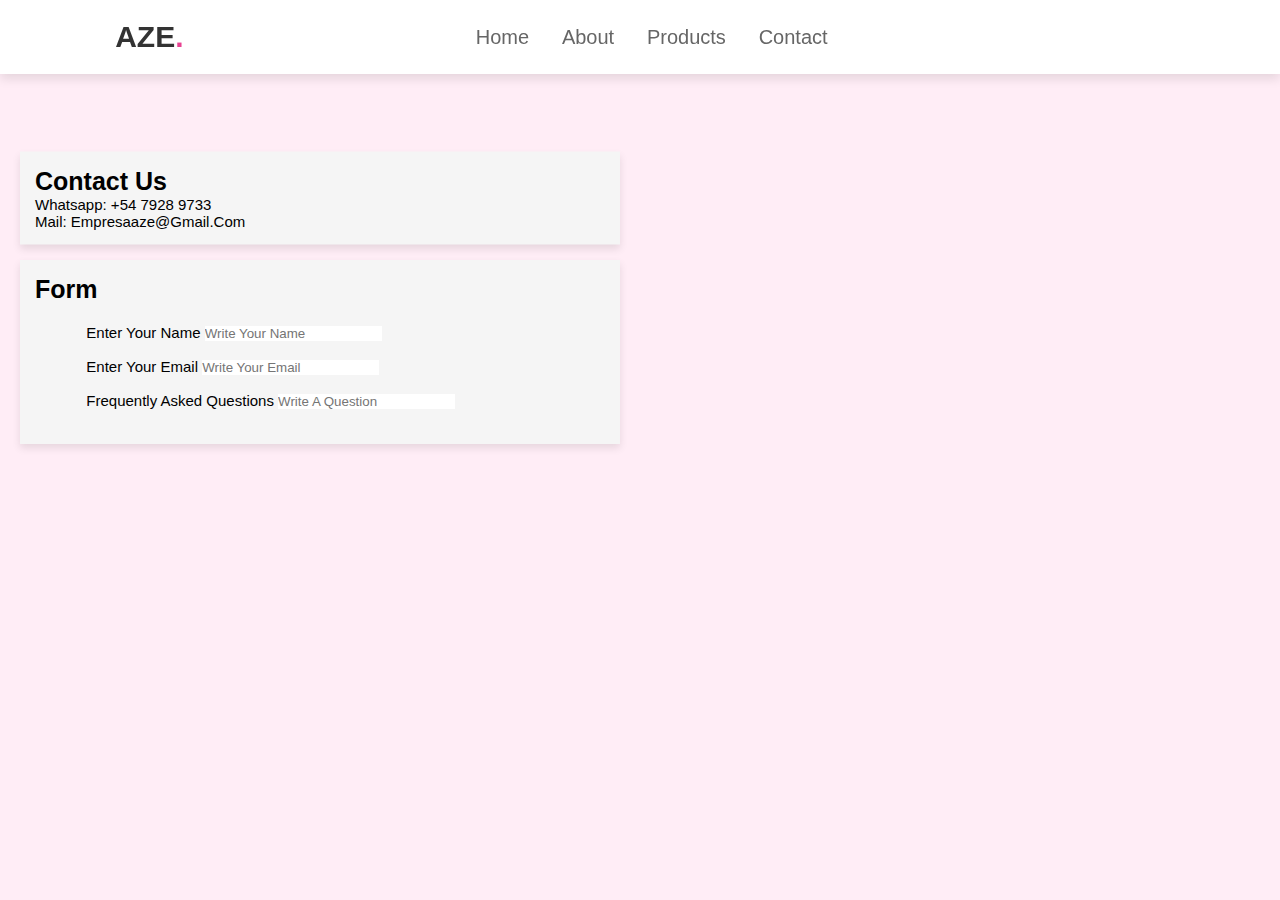
<file: images/contact.html>
<!DOCTYPE html>
<html lang="en">
<head>
    <meta charset="UTF-8">
    <meta name="viewport" content="width=device-width, initial-scale=1.0">
    <title>Contact</title>
    <link rel="stylesheet" href="contact.css"/>
</head>
<body>
    <header>

        <input type="checkbox" name="" id="toggler">
        <label for="toggler" class="fas fa-bars"></label> 
        
         <a href="#" class="logo">AZE<span>.</span></a>
       
        <nav class="navbar">
        <a href="index.html">home</a>
        <a href="index.html">about</a>
        <a href="products.html">products</a>
        <a href="contact.html">contact</a>
        </nav>
        
        <div class="icons">
        <a href="#" class="fas fa-heart"></a>
        <a href="#" class="fas fa-shopping-cart"></a>
        <a href="#" class="fas fa-user"></a>
        </div>
        
     </header>

    </br>
</br>
</br>

</br>
</br>   
</br>
</br>
</br>
</br>
</br>
</br>
</br>
</br>
</br>
</br>
</br>
</br>
</br>


    <section id="contactus">
        <h1 id="pri1">Contact Us</h1>
        <p id="pri2">Whatsapp: +54 7928 9733</p>
        <p id="pri2">Mail: empresaaze@gmail.com</p>
    </section>
    

</br>
    </br>
    </br>
    </br>
    </br>
    </br>
    </br>
    </br>
    </br>
</br>
</br>
</br>
</br>
</br>


    
    <form id="formulario">
        <h1 id="pri1">Form</h1>
        <section id="pri2">
        <label for="Name">Enter your name</label>
        <input type="text" placeholder="Write your name">
        <br/>
        <br/>
        <label for="email">Enter your email</label>
        <input type="text" placeholder="Write your email">
        <br/>
        <br/>
        <label for="questions">Frequently asked questions</label>
        <input type="text" placeholder="Write a question">
        </section>
    </form>
    



</body>
</html>
</file>
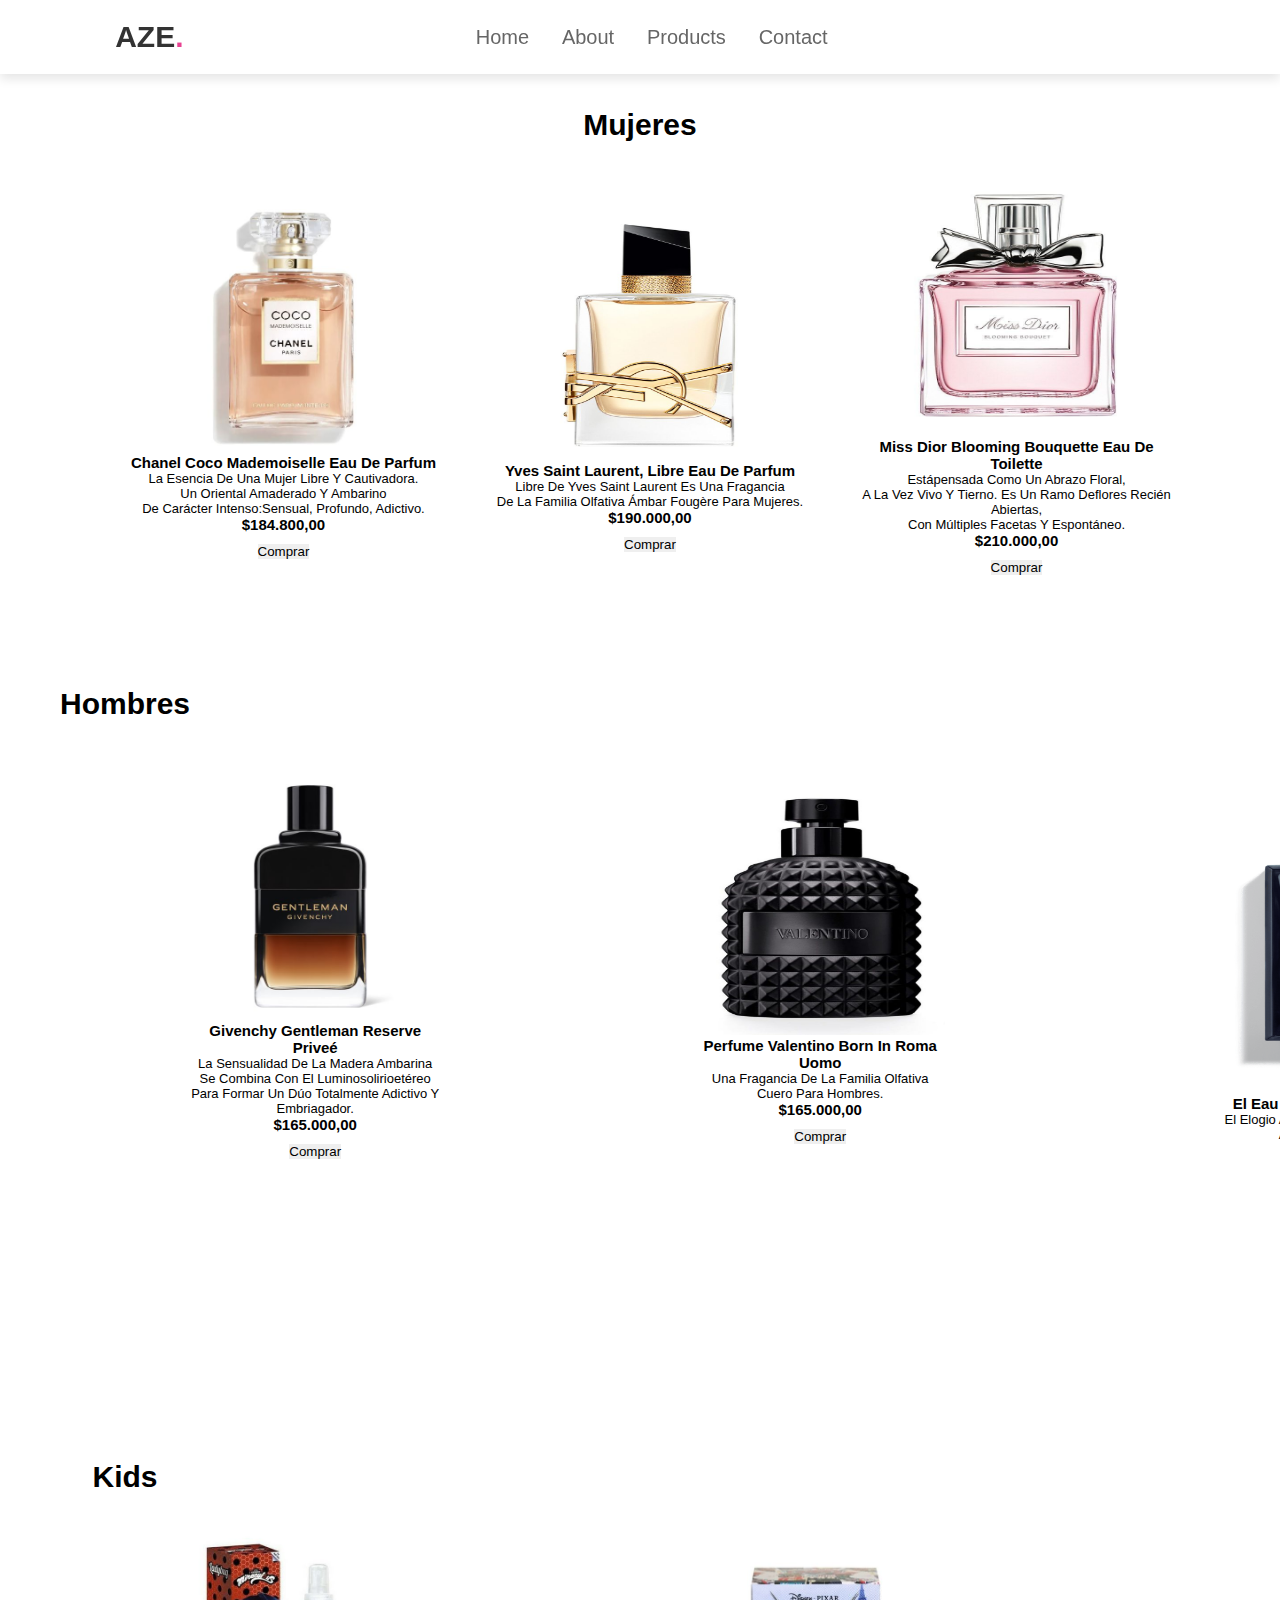
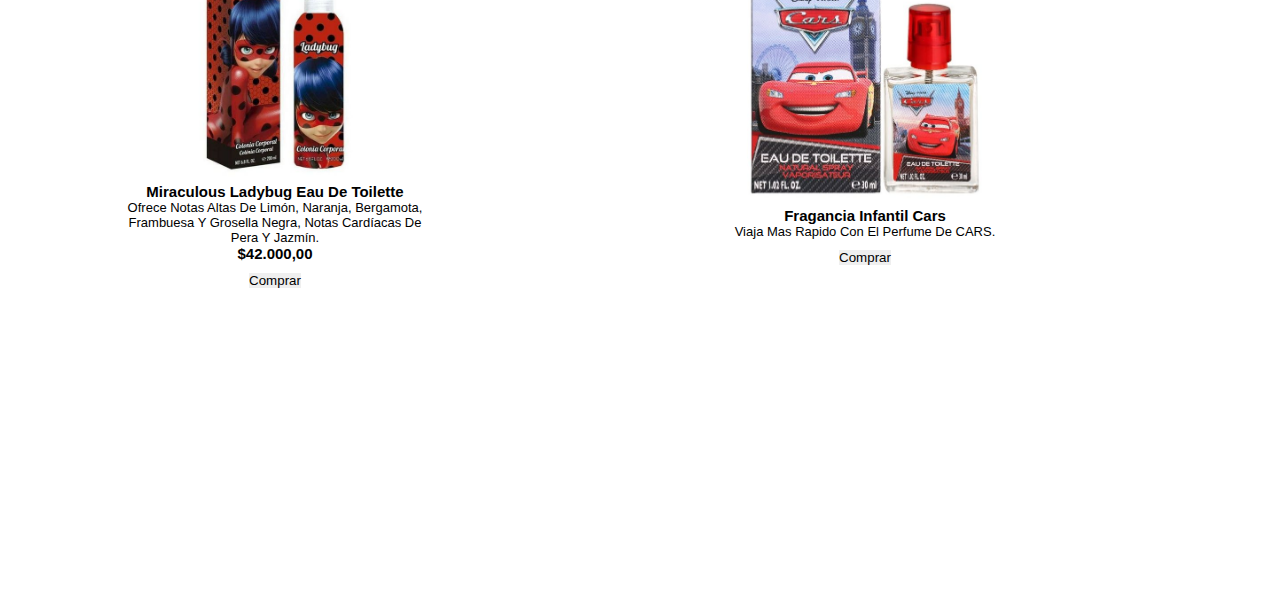
<file: images/products.html>
<!DOCTYPE html>
<html lang="en">
<head>
    <meta charset="UTF-8">
    <meta name="viewport" content="width=device-width, initial-scale=1.0">
    <title>Products</title>
    <link rel="stylesheet" href="products.css"/>
</head>
<body>
    <header>

        <input type="checkbox" name="" id="toggler">
        <label for="toggler" class="fas fa-bars"></label> 
        
         <a href="#" class="logo">AZE<span>.</span></a>
       
         <nav class="navbar">
            <a href="index.html">home</a>
            <a href="inde.html">about</a>
            <a href="products.html">products</a>
            <a href="contact.html">contact</a>
            </nav>
        
        <div class="icons">
        <a href="#" class="fas fa-heart"></a>
        <a href="#" class="fas fa-shopping-cart"></a>
        <a href="#" class="fas fa-user"></a>
        </div>
        
    
    </header>
</br>
</br>
</br>
</br>
</br>
</br>
</br>
</br>
    <section id="mujeres">
        <h3 id="titulo1">Mujeres</h3>
    </br>
    </br>
</br>
</br>
    <div class="zoe1">
        <div id="mmujeres1">
            <img src="mujer1.jpg" id="muj1" alt="Perfume mujer 1"/>
            <h4>Chanel Coco Mademoiselle Eau de Parfum</h4>
            <p>La esencia de una mujer libre y cautivadora.<br> Un oriental amaderado y ambarino <br>de carácter intenso:sensual, profundo, adictivo.</p>
            <h4>$184.800,00</h4>
        </br>
            <button class="btn-1">Comprar</button>
        </div>
        <div id="mmujeres2">
            <img src="mujer2.jpg" id="muj2" alt="Perfume mujer 2"/>
            <h4>Yves Saint Laurent, Libre eau de parfum</h4>
            <p>Libre de Yves Saint Laurent es una fragancia <br>de la familia olfativa Ámbar Fougère para Mujeres.</p>
            <h4>$190.000,00</h4>
        </br>
            <button class="btn-2">Comprar</button>
        </div>
        <div id="mmujeres3">
            <img src="mujer3.jpg" id="muj3" alt="Perfume mujer 3"/>
            <h4>Miss Dior Blooming Bouquette Eau de Toilette</h4>
            <p>Estápensada como un abrazo floral,  <br>a la vez vivo y tierno. Es un ramo deflores recién abiertas, <br>con múltiples facetas y espontáneo.</p>
            <h4>$210.000,00</h4>
        </br>
            <button class="btn-3">Comprar</button>
        </div>
        </div>
    </section>
    
    
    </br>
    </br>
    
    
    <section id="hombres">
        <h3 id="titulo2">Hombres</h3>
        
    </br>
    </br>
    
    
    <div class="zoe2">
        <div id="hhombres1">
            <img src="hombre1.jpg" id="hom1" alt="Perfume hombre 1"/>
            <h4>Givenchy Gentleman Reserve Priveé</h4>
            <p>La sensualidad de la madera ambarina se combina con el luminosolirioetéreo <br> para formar un dúo totalmente adictivo y embriagador.</p>
            <h4>$165.000,00</h4>
        </br>
            <button class="btn-4">Comprar</button>
        </div>
        <div id="hhombres2">
            <img src="hombre2.jpg" id="hom2" alt="Perfume hombre 2"/>
            <h4>Perfume Valentino Born In Roma Uomo</h4>
            <p>Una fragancia de la familia olfativa Cuero para Hombres.</p>
            <h4>$165.000,00</h4>
        </br>
            <button class="btn-5">Comprar</button>
        </div>
        <div id="hhombres3">
            <img src="hombre3.png" id="hom3" alt="Perfume hombre 3"/>
            <h4>El Eau de Parfum de BLEU DE CHANEL</h4>
            <p>El elogio a la libertad, expresado en un aromático amaderado deestelacautivadora.</p>
            <h4>$220.000,00</h4>
        </br>
            <button class="btn-6">Comprar</button>
        </div>
        </div>
    
    <section id="kids">
        <h3 id="titulo3">Kids</h3>
    </br>
</br>
    <div class="zoe3">
        <div id="kkids1">
            <img src="kids1.jpg" id="kid1" alt="Perfume kids 1"/>
            <h4>Blancanieves Eau De Toilette Spray</h4>
            <p>Este perfume de Cenicienta de Disney es el aroma adecuado para señoritas y mujeres jóvenes.<br> Esta fragancia tiene un aroma dulce, cítrico y floral.</p>
            <h4>$72.000,00</h4>
        </br>
            <button class="btn-7">Comprar</button>
        </div>
        <div id="kkids2">
            <img src="kids2.jpg" id="kid2" alt="Perfume kids 2"/>
            <h4>Miraculous Ladybug Eau De Toilette</h4>
            <p>Ofrece notas altas de limón, naranja, bergamota, frambuesa y grosella negra, notas cardíacas de pera y jazmín.</p>
            <h4>$42.000,00</h4>
        </br>
            <button class="btn-8">Comprar</button>
        </div>
        <div id="kkids3">
            <img src="kids3.jpg" id="kid3" alt="Perfume kids 3"/>
            <h4>Fragancia infantil cars</h4> 
            <p>Viaja mas rapido con el perfume de CARS.</p>
        </br>
            <button class="btn-9">Comprar</button>
        </div>
        </div>
    </section>


</body>
</html>
</file>
<file: images/contact.css>
:root{
    --pink: #e84393;
    }
    
*{
    margin:0; padding:0; 
    box-sizing: border-box;
    font-family: Verdana, Geneva, Tahoma, sans-serif; 
    outline: none; border: none; 
    text-decoration: none;
    text-transform: capitalize; 
    transition: .2s linear;
}


html{
    font-size: 62.5%; 
    scroll-behavior: smooth; 
    scroll-padding-top: 6rem;
    overflow-x: hidden;
}

section{
    padding:2rem 9%;
    }

    .heading{
        text-align: center; 
        font-size: 4rem;
        color: #333;
        padding: 1rem; 
        margin: 2rem 0;
        background: rgba (255, 51, 153,.05);
        } 
    
        .heading span{
            color:var(--pink);
            }
    
        .btn{
        display: inline-block; 
        margin-top: 1rem; 
        border-radius: 5rem;
        background: #333;
        color: #fff;
        padding: .9rem 3.5rem; 
        cursor: pointer; 
        font-size: 1.7rem;
        }
        
        .btn:hover{
        background:var(--pink);
        }

 header{
    position: fixed;
    top:0; left:0; right:0;
    background: #fff;
    padding: 2rem 9%;
    display: flex;
    align-items: center;
    justify-content: space-between;
    z-index: 1000;
    box-shadow: 0 .5rem 1rem rgba(0,0,0,.1);
}

header .logo{
    font-size: 3rem;
    color:#333;
    font-weight: bolder;
}

header .logo span{
    color:var(--pink);
    }
    
    header .navbar a{
    font-size: 2rem; 
    padding: 0 1.5rem;
    color: #666;
}

    header .navbar a:hover{
        color:var(--pink);
        }
        
        header .icons a{
        font-size: 2.5rem; 
        color: #333; 
        margin-left: 1.5rem;
    }
        
        header icons a:hover{
        color: var (--pink);
    } 
    
    header #toggler{
        display: none;
    }
        
     header .fa-bars{
        font-size: 3rem; color: #333; 
        border-radius: .5rem; 
        padding: .5rem 1.5rem;
        cursor: pointer;
        border: .1rem solid rgba(0,0,0,.3);
        display: none;
     }

     #contactus {
        position: absolute;
        left: 25%;
        transform: translate(-50%, -50%);
        background-color:rgb(245, 245, 245);
        padding: 15px;
        box-shadow: 0 4px 8px rgba(0, 0, 0, 0.1);
        max-width: 600px;
        width: 100%;
        color:black;
    }
    #pri1{
        font-size: 25px;
    }
    #pri2{
        font-size: 15px ;
    }
    
    #formulario {
        position: absolute;
        left: 25%;
        transform: translate(-50%, -50%);
        background-color:rgb(245, 245, 245);
        padding: 15px;
        box-shadow: 0 4px 8px rgba(0, 0, 0, 0.1);
        max-width: 600px;
        width: 80%;
        color:black;
    }
    
    
    a {
        color: white;
    }
    
    body{
        background-color: #ffedf6;
     }
</file>
<file: images/products.css>
:root{
    --pink: #e84393;
    }
    
*{
    margin:0; padding:0; 
    box-sizing: border-box;
    font-family: Verdana, Geneva, Tahoma, sans-serif; 
    outline: none; border: none; 
    text-decoration: none;
    text-transform: capitalize; 
    transition: .2s linear;
}

html{
    font-size: 62.5%; 
    scroll-behavior: smooth; 
    scroll-padding-top: 6rem;
    overflow-x: hidden;
}

section{
    padding:2rem 9%;
    }

    .heading{
        text-align: center; 
        font-size: 4rem;
        color: #333;
        padding: 1rem; 
        margin: 2rem 0;
        background: rgba (255, 51, 153,.05);
        } 
    
        .heading span{
            color:var(--pink);
            }
    
        .btn{
        display: inline-block; 
        margin-top: 1rem; 
        border-radius: 5rem;
        background: #333;
        color: #fff;
        padding: .9rem 3.5rem; 
        cursor: pointer; 
        font-size: 1.7rem;
        }
        
        .btn:hover{
        background:var(--pink);
        }

 header{
    position: fixed;
    top:0; left:0; right:0;
    background: #fff;
    padding: 2rem 9%;
    display: flex;
    align-items: center;
    justify-content: space-between;
    z-index: 1000;
    box-shadow: 0 .5rem 1rem rgba(0,0,0,.1);
}

header .logo{
    font-size: 3rem;
    color:#333;
    font-weight: bolder;
}

header .logo span{
    color:var(--pink);
    }
    
    header .navbar a{
    font-size: 2rem; 
    padding: 0 1.5rem;
    color: #666;
}

    header .navbar a:hover{
        color:var(--pink);
        }
        
        header .icons a{
        font-size: 2.5rem; 
        color: #333; 
        margin-left: 1.5rem;
    }
        
        header icons a:hover{
        color: var (--pink);
    } 
    
    header #toggler{
        display: none;
    }
        
     header .fa-bars{
        font-size: 3rem; color: #333; 
        border-radius: .5rem; 
        padding: .5rem 1.5rem;
        cursor: pointer;
        border: .1rem solid rgba(0,0,0,.3);
        display: none;
     }

     .zoe1{
        width: 100%;
        display: grid;
        grid-template-rows: auto auto;
        grid-template-columns: 3fr 3fr 3fr;
        gap: 50px;
        margin-left: 10px;
        align-items: center;  
        text-align: center;
        grid-template-areas:
        "mmujeres1 mmujeres2 mmujeres3"
    }
    
    
    #muj1 {
        height: 250px;
        width: 250px;
    }
    
    
    #muj2 {
        height: 250px;
        width: 250px;
    }
    
    
    #muj3 {
        height: 250px;
        width: 250px;
    }
    
    
    .zoe2{
        width: 100%;
        display: grid;
        grid-template-rows: auto auto;
        grid-template-columns: 3fr 3fr 3fr;
        gap: 255px;
        margin-left: 150px;
        align-items: center;  
        text-align: center;
        grid-template-areas:
        "hhombres1 hhombres2 hhombres3"
    }
    
    
    #hombres {
        height: 250px;
        width: 250px;
        place-items: center;
    }
    
    
    #hom1 {
        height: 250px;
        width: 250px;
    }
    
    
    #hom2 {
        height: 250px;
        width: 250px;
    }
    
    
    #hom3 {
        height: 350px;
        width: 350px;
    }
    
    
    .zoe3{
        width: 100%;
        display: grid;
        grid-template-rows: auto auto;
        grid-template-columns: 3fr 3fr 3fr;
        gap: 290px;
        margin-left: 150px;
        align-items: center;  
        text-align: center;
        grid-template-areas:
        "kkids1 kkids2 kkids3"
    }
    
    
    #kid1 {
        height: 250px;
        width: 250px;
    }
    
    
    #kid2 {
        height: 250px;
        width: 250px;
    }
    
    
    #kid3 {
        height: 250px;
        width: 250px;
    }
    
    
    h5 {
        color:rgb(44, 43, 43);
    }
    
    
    button {
        font-family:Verdana, Geneva, Tahoma, sans-serif
    }
    
    #titulo1{
        text-align: center;
        font-size: 30px;
    }  

    #titulo2{
        text-align: center;
        font-size: 30px;
    }  

    #titulo3{
        text-align: center;
        font-size: 30px;
    }  
    
    h4{
        font-size: 15px;
    }
    p{
        font-size: 13px;
    }
</file>
